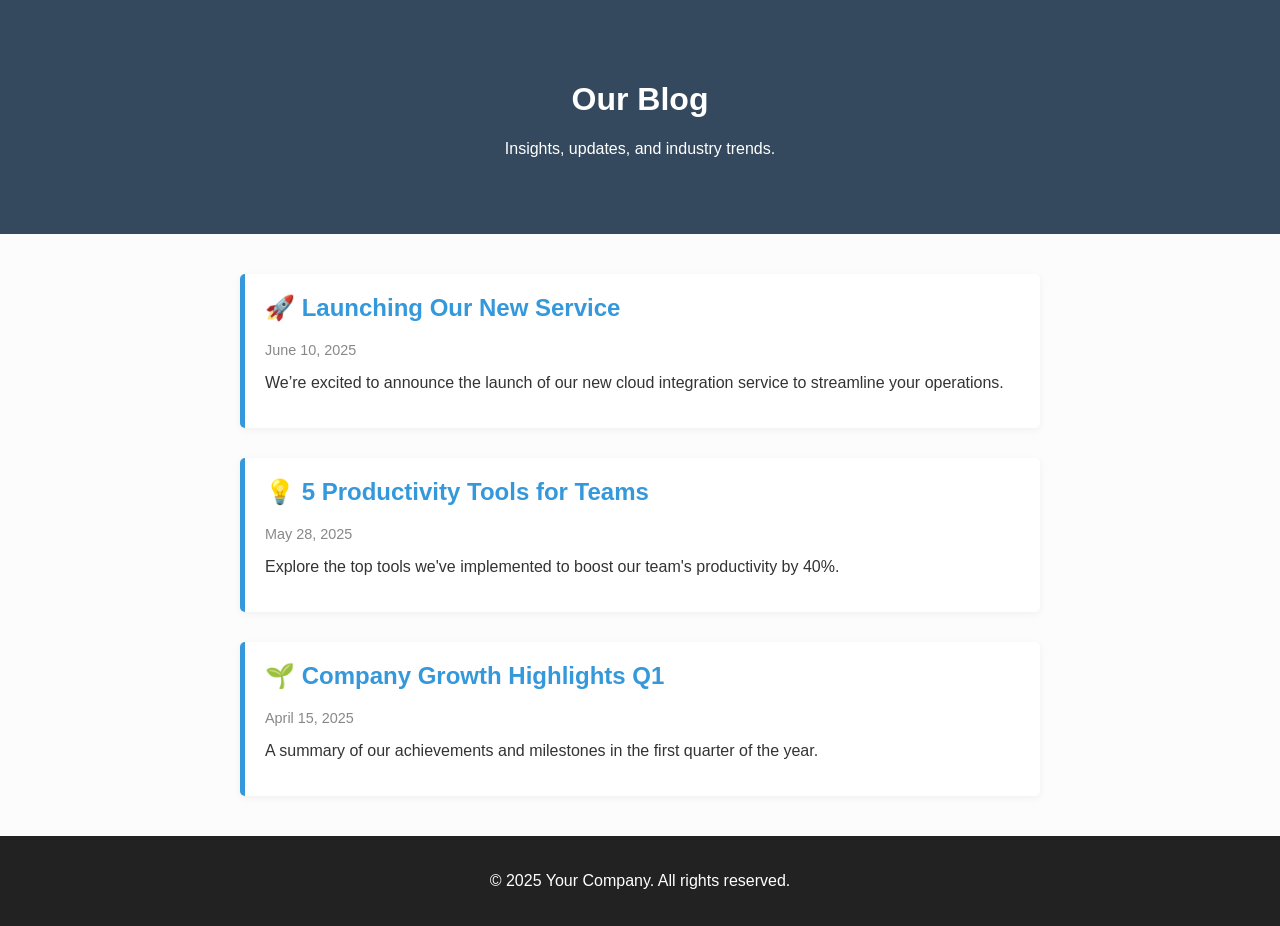
<file: src/blog.html>
<!DOCTYPE html>
<html lang="en">
<head>
  <meta charset="UTF-8" />
  <meta name="viewport" content="width=device-width, initial-scale=1.0"/>
  <title>Blog | Latest News</title>
  <link rel="stylesheet" href="../styles/blog.css" />
</head>
<body>
  <header class="blog-header">
    <h1>Our Blog</h1>
    <p>Insights, updates, and industry trends.</p>
  </header>

  <section class="blog-articles">
    <article class="blog-post">
      <h2>🚀 Launching Our New Service</h2>
      <p class="date">June 10, 2025</p>
      <p>We’re excited to announce the launch of our new cloud integration service to streamline your operations.</p>
    </article>

    <article class="blog-post">
      <h2>💡 5 Productivity Tools for Teams</h2>
      <p class="date">May 28, 2025</p>
      <p>Explore the top tools we've implemented to boost our team's productivity by 40%.</p>
    </article>

    <article class="blog-post">
      <h2>🌱 Company Growth Highlights Q1</h2>
      <p class="date">April 15, 2025</p>
      <p>A summary of our achievements and milestones in the first quarter of the year.</p>
    </article>
  </section>

  <footer>
    <p>&copy; 2025 Your Company. All rights reserved.</p>
  </footer>
</body>
</html>
</file>
<file: styles/blog.css>
body {
  font-family: 'Segoe UI', sans-serif;
  margin: 0;
  padding: 0;
  background-color: #fcfcfc;
  color: #333;
}

.blog-header {
  background-color: #34495e;
  color: white;
  padding: 60px 20px;
  text-align: center;
}

.blog-articles {
  max-width: 800px;
  margin: 40px auto;
  padding: 0 20px;
}

.blog-post {
  background-color: white;
  padding: 20px;
  margin-bottom: 30px;
  border-left: 5px solid #3498db;
  box-shadow: 0 2px 8px rgba(0,0,0,0.05);
  border-radius: 5px;
}

.blog-post h2 {
  margin-top: 0;
  color: #3498db;
}

.blog-post .date {
  color: #888;
  font-size: 0.9rem;
  margin-bottom: 10px;
}

footer {
  background: #222;
  color: #fff;
  text-align: center;
  padding: 20px;
}
</file>
